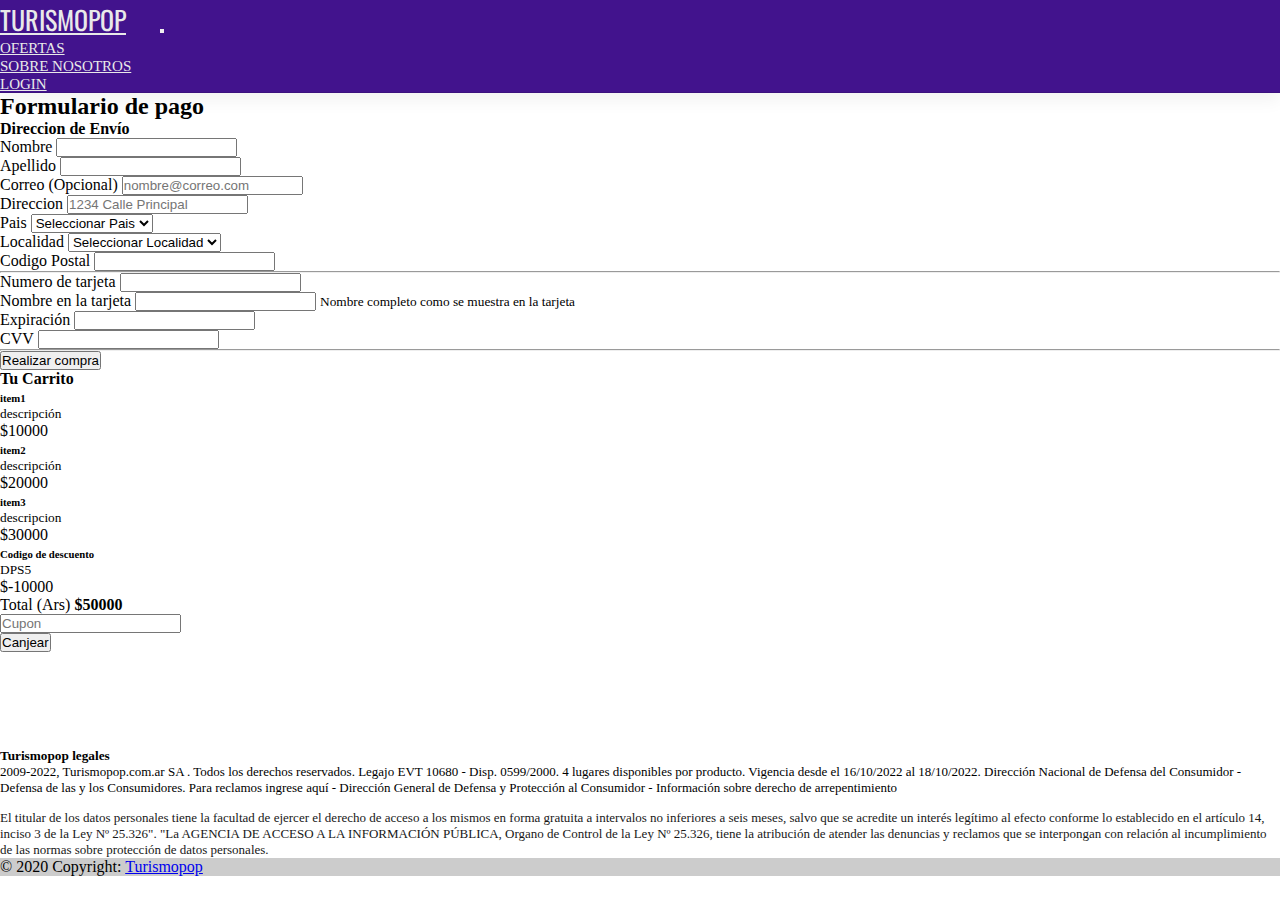
<file: formularioPago.html>
<!DOCTYPE html>
<html lang="es">
<head>
    <meta charset="UTF-8">
    <meta http-equiv="X-UA-Compatible" content="IE=edge">
    <meta name="viewport" content="width=device-width, initial-scale=1.0">
    <title>TURISMOPOP</title>

    <!-- CSS -->
    <link rel="stylesheet" href="css/estilos.css">
    <!-- Boostrap -->
    <link href="https://cdn.jsdelivr.net/npm/bootstrap@5.2.2/dist/css/bootstrap.min.css" rel="stylesheet" integrity="sha384-Zenh87qX5JnK2Jl0vWa8Ck2rdkQ2Bzep5IDxbcnCeuOxjzrPF/et3URy9Bv1WTRi" crossorigin="anonymous">


    <!-- TIPOGRAFIAS -->

    <link rel="preconnect" href="https://fonts.googleapis.com">
    <link rel="preconnect" href="https://fonts.gstatic.com" crossorigin>
    <link href="https://fonts.googleapis.com/css2?family=Roboto&family=Sarala&display=swap" rel="stylesheet">
    
    <link rel="preconnect" href="https://fonts.googleapis.com">
    <link rel="preconnect" href="https://fonts.gstatic.com" crossorigin>
    <link href="https://fonts.googleapis.com/css2?family=Oswald&display=swap" rel="stylesheet">

</head>
<body>
    <!-- HEADER -->
    <nav class="navbar navbar-expand-lg bd-navbar">
        <div class="container-fluid">
          <a class="navbar-brand" href="./index.html">TURISMOPOP</a>
          <button class="navbar-toggler" type="button" data-bs-toggle="collapse" data-bs-target="#navbarNav" aria-controls="navbarNav" aria-expanded="false" aria-label="Toggle navigation">
            <span class="navbar-toggler-icon"></span>
          </button>
          <div class="collapse navbar-collapse" id="navbarNav">
            <ul class="navbar-nav">
              <li class="nav-item">
                <a class="nav-link" href="./ofertas.html">OFERTAS</a>
              </li>
              <li class="nav-item">
                <a class="nav-link" href="./aboutUs.html">SOBRE NOSOTROS</a>
              </li>
              <li class="nav-item">
                <a class="nav-link" href="./login.html">LOGIN</a>
              </li>
            </ul>
          </div>
        </div>
      </nav>



      <!-- CONTENIDO DE LA PAGINA -->
      <div class="container">
        <div class="row">
          <div class="col py-5 text-center">
            <h2>Formulario de pago</h2>
          </div>
        </div>
        <div class="row">
          <div class="col-12 col-md-8 order-2 order-md-1">
            <h4 class="mb-3">Direccion de Envío</h4>
            <form action="">
              <div class="row">
                <div class="col-12 col-sm-6 mb-3">
                  <label for="nombre">Nombre</label>
                  <input type="text" class="form-control" id="nombre" name="nombre">
                </div>
                <div class="col-12 col-sm-6 mb-3">
                  <label for="apellido">Apellido</label>
                  <input type="text" class="form-control" id="apellido" name="apellido">
                </div>
              </div>
      
              <div class="mb-3">
                <label for="correo">Correo <span class="text-muted">(Opcional)</span></label>
                <input type="email" class="form-control" placeholder="nombre@correo.com" name="correo">
              </div>
      
              <div class="mb-3">
                <label for="direccion">Direccion</label>
                <input type="text" class="form-control" placeholder="1234 Calle Principal" name="direccion">
              </div>
      
              <div class="row">
                <div class="col-12 col-sm-4 mb-3">
                  <label for="pais">Pais</label>
                  <select name="pais" id="pais" class="custom-select d-block w-100">
                                      <option value="">Seleccionar Pais</option>
                                      <option value="mexico">Mexico</option>
                                      <option value="españa">España</option>
                                      <option value="colombia">Colombia</option>
                                  </select>
                </div>
                <div class="col-12 col-sm-4 mb-3">
                  <label for="estado">Localidad</label>
                  <select name="estado" id="estado" class="custom-select d-block w-100">
                                      <option value="">Seleccionar Localidad</option>
                                      <option value="">-</option>
                                  </select>
                </div>
                <div class="col-12 col-sm-4 mb-3">
                  <label for="codigo-postal">Codigo Postal</label>
                  <input type="text" id="codigo-postal" class="form-control">
                </div>
              </div>
      
              <hr>
      
              <div class="row">
                <div class="col-12 col-sm-6 mb-3">
                  <label for="numero-tarjeta">Numero de tarjeta</label>
                  <input type="text" id="numero-tarjeta" class="form-control">
                </div>
                <div class="col-12 col-sm-6 mb-3">
                  <label for="nombre-tarjeta">Nombre en la tarjeta</label>
                  <input type="text" id="nombre-tarjeta" class="form-control">
                  <small class="text-muted">Nombre completo como se muestra en la tarjeta</small>
                </div>          
              </div>
      
              <div class="row">
                <div class="col-6 col-sm-4 mb-3">
                  <label for="tarjeta-expiracion">Expiración</label>
                  <input type="text" id="tarjeta-expiracion" class="form-control">
                </div>
                <div class="col-6 col-sm-4 mb-3">
                  <label for="tarjeta-ccv">CVV</label>
                  <input type="text" id="tarjeta-ccv" class="form-control">
                </div>
              </div>
      
              <hr class="mb-4">
              <div class="d-grid my-3">
                <a href="compraRealizada.html"><button class="btn btn-primary my-4" type="button">Realizar compra</button></a>
              </div>
          </form>
          </div>
          <div class="col-12 col-md-4 order-1 order-md-2">
            <h4 class="mb-3 d-flex justify-content-between align-items-center">
              <span class="text-muted">Tu Carrito</span>
            </h4>
            <ul class="list-group mb-3">
              <li class="list-group-item d-flex justify-content-between">
                <div>
                  <h6 class="my-0">item1</h6>
                  <small class="text-muted">descripción</small>
                </div>
                <span class="text-muted">$10000</span>
              </li>
              <li class="list-group-item d-flex justify-content-between">
                <div>
                  <h6 class="my-0">item2</h6>
                  <small class="text-muted">descripción</small>
                </div>
                <span class="text-muted">$20000</span>
              </li>
              <li class="list-group-item d-flex justify-content-between">
                <div>
                  <h6 class="my-0">item3</h6>
                  <small class="text-muted">descripcion</small>
                </div>
                <span class="text-muted">$30000</span>
              </li>
              <li class="list-group-item d-flex justify-content-between bg-light">
                <div class="text-success">
                  <h6 class="my-0">Codigo de descuento</h6>
                  <small class="text-success">DPS5</small>
                </div>
                <span class="text-success">$-10000</span>
              </li>
              <li class="list-group-item d-flex justify-content-between bg-light">
                <span>Total (Ars)</span>
                <strong>$50000</strong>
              </li>
            </ul>
            <form action="" class="card p-2">
              <div class="input-group">
                <input type="text" class="form-control" placeholder="Cupon">
                <div class="input-group-append">
                  <button class="btn btn-secondary">Canjear</button>
                </div>
              </div>
            </form>
          </div>
        </div>
    </div>

      <!-- FOOTER -->
      <section class="footer-section">
        <!-- Footer -->
        <footer class="bg-secondary text-white">
          <!-- Grid container -->
          <div class="container p-4">
            <!--Grid row-->
            <div class="row">
              <!--Grid column-->
              <div class="col-lg-6 col-md-12 mb-4 mb-md-0">
                <h5 class="text-uppercase">Turismopop legales</h5>
      
                <p>
                  2009-2022, Turismopop.com.ar SA . Todos los derechos reservados. Legajo EVT 10680 - Disp. 0599/2000. 4 lugares disponibles por producto. Vigencia desde el 16/10/2022 al 18/10/2022. Dirección Nacional de Defensa del Consumidor - Defensa de las y los Consumidores. Para reclamos ingrese aquí - Dirección General de Defensa y Protección al Consumidor - Información sobre derecho de arrepentimiento
                </p>
              </div>
       
      
              <!--Grid column-->
              <div class="col-lg-6 col-md-6 mb-4 mb-md-0">
          
      
             <p class="texto__footer__secundario">El titular de los datos personales tiene la facultad de ejercer el derecho de acceso a los mismos en forma gratuita a intervalos no inferiores a seis meses, salvo que se acredite un interés legítimo al efecto conforme lo establecido en el artículo 14, inciso 3 de la Ley Nº 25.326". "La AGENCIA DE ACCESO A LA INFORMACIÓN PÚBLICA, Organo de Control de la Ley Nº 25.326, tiene la atribución de atender las denuncias y reclamos que se interpongan con relación al incumplimiento de las normas sobre protección de datos personales.</p>
              </div>
              <!--Grid column-->
            </div>
            <!--Grid row-->
          </div>
          <!-- Grid container -->
      
          <!-- Copyright -->
          <div class="text-center p-3" style="background-color: rgba(0, 0, 0, 0.2);">
            © 2020 Copyright:
            <a class="text-white" href="https://turismopop.com/">Turismopop</a>
          </div>
          <!-- Copyright -->
        </footer>
        <!-- Footer -->
      </section>
    
<!-- JS BOOSTRAP -->
<script src="https://cdn.jsdelivr.net/npm/bootstrap@5.2.2/dist/js/bootstrap.bundle.min.js" integrity="sha384-OERcA2EqjJCMA+/3y+gxIOqMEjwtxJY7qPCqsdltbNJuaOe923+mo//f6V8Qbsw3" crossorigin="anonymous"></script>


</body>
</html>
</file>
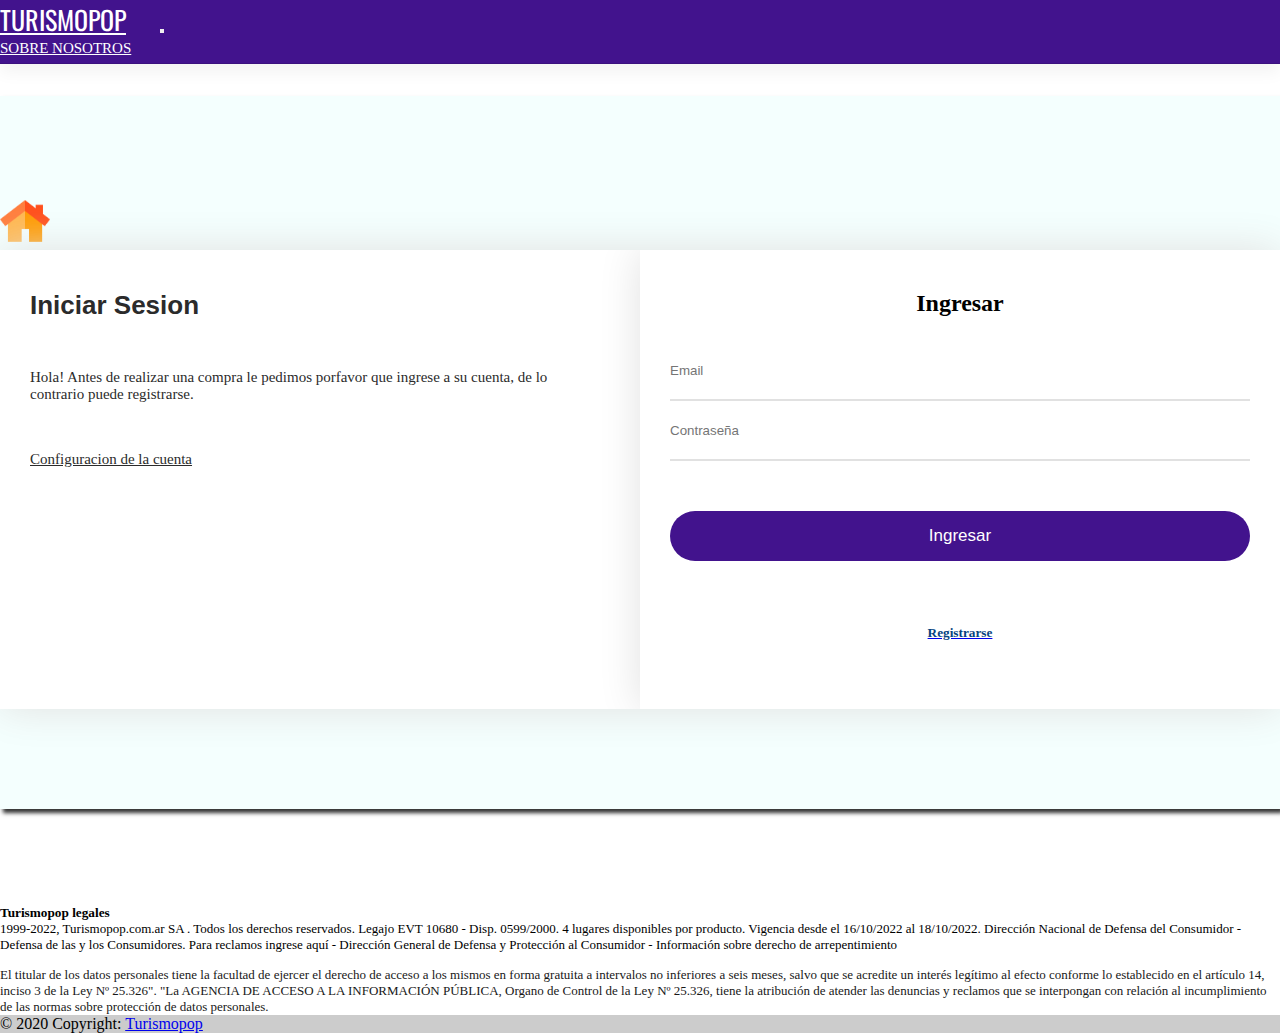
<file: login.html>
<!DOCTYPE html>
<html lang="es">
<head>
    <meta charset="UTF-8">
    <meta http-equiv="X-UA-Compatible" content="IE=edge">
    <meta name="viewport" content="width=device-width, initial-scale=1.0">
    <title>TURISMOPOP</title>

    <!-- CSS -->
    <link rel="stylesheet" href="css/estilosLogin.css">
    <!-- Boostrap -->
    <link href="https://cdn.jsdelivr.net/npm/bootstrap@5.2.2/dist/css/bootstrap.min.css" rel="stylesheet" integrity="sha384-Zenh87qX5JnK2Jl0vWa8Ck2rdkQ2Bzep5IDxbcnCeuOxjzrPF/et3URy9Bv1WTRi" crossorigin="anonymous">

    
    <!-- TIPOGRAFIAS -->
    

<link rel="preconnect" href="https://fonts.googleapis.com">
<link rel="preconnect" href="https://fonts.gstatic.com" crossorigin>
<link href="https://fonts.googleapis.com/css2?family=Roboto&family=Sarala&display=swap" rel="stylesheet">

<link rel="preconnect" href="https://fonts.googleapis.com">
<link rel="preconnect" href="https://fonts.gstatic.com" crossorigin>
<link href="https://fonts.googleapis.com/css2?family=Oswald&display=swap" rel="stylesheet">

</head>
<body>
    <!-- HEADER -->
    <nav class="navbar navbar-expand-lg bd-navbar">
        <div class="container-fluid">
          <a class="navbar-brand" href="index.html">TURISMOPOP</a>
          <button class="navbar-toggler" type="button" data-bs-toggle="collapse" data-bs-target="#navbarNav" aria-controls="navbarNav" aria-expanded="false" aria-label="Toggle navigation">
            <span class="navbar-toggler-icon"></span>
          </button>
          <div class="collapse navbar-collapse" id="navbarNav">
            <ul class="navbar-nav">
       
              <li class="nav-item">
                <a class="nav-link" href="aboutUs.html">SOBRE NOSOTROS</a>
              </li>
          
            </ul>
          </div>
        </div>
      </nav>



      <!-- CONTENIDO DE LA PAGINA -->


 <!-- FORMULARIO -->

 <section  class="myform-area">
  <div class="container">
  <a href="index.html"><div class="home mx-auto mb-4" style="width: 50px;"><img src="./imagenes/casa.png" alt="home"></div></a>

      <div class="row justify-content-center">
          <div class="col-lg-8">
              <div class="form-area login-form ">
                  <div class="form-content">
                      <h2>Iniciar Sesion</h2>
                      <p>Hola! Antes de realizar una compra le pedimos porfavor que ingrese a su cuenta, de lo contrario puede registrarse.
                      </p>

                      <a class="questPass" href="cambiarPassword.php"><p>Configuracion de la cuenta</p></a>

                  </div>
                  <form >
                      <div class="form-input">
                          <h2>Ingresar</h2>
                          <form>
                              <div class="form-group">
                                  <input type="text" required id=""  placeholder="Email">
                              </div>
                              <div class="form-group">
                                  <input type="password" required id=""  placeholder="contraseña">
                              </div>
                              <div class="myform-button">
                                <button  class="myform-btn"><a href="ofertas.html">Ingresar</a></button>                                
                              </div>
                              <a class="input__registro" href="./registrarse.html">
                                  <h5 class="registrar__texto">Registrarse</h5>
                              </a>
                          </form>
                      </div>
              </div>
          </div>
      </div>
  </div>
  </form>
  </div>
  </div>
  </div>
  </div>
</section>




       <!-- FOOTER -->
       <section class="footer-section">
        <!-- Footer -->
        <footer class="bg-secondary text-white">
          <!-- Grid container -->
          <div class="container p-4">
            <!--Grid row-->
            <div class="row">
              <!--Grid column-->
              <div class="col-lg-6 col-md-12 mb-4 mb-md-0">
                <h5 class="text-uppercase">Turismopop legales</h5>
      
                <p>
                  1999-2022, Turismopop.com.ar SA . Todos los derechos reservados. Legajo EVT 10680 - Disp. 0599/2000. 4 lugares disponibles por producto. Vigencia desde el 16/10/2022 al 18/10/2022. Dirección Nacional de Defensa del Consumidor - Defensa de las y los Consumidores. Para reclamos ingrese aquí - Dirección General de Defensa y Protección al Consumidor - Información sobre derecho de arrepentimiento
                </p>
              </div>
       
      
              <!--Grid column-->
              <div class="col-lg-6 col-md-6 mb-4 mb-md-0">
          
      
             <p class="texto__footer__secundario">El titular de los datos personales tiene la facultad de ejercer el derecho de acceso a los mismos en forma gratuita a intervalos no inferiores a seis meses, salvo que se acredite un interés legítimo al efecto conforme lo establecido en el artículo 14, inciso 3 de la Ley Nº 25.326". "La AGENCIA DE ACCESO A LA INFORMACIÓN PÚBLICA, Organo de Control de la Ley Nº 25.326, tiene la atribución de atender las denuncias y reclamos que se interpongan con relación al incumplimiento de las normas sobre protección de datos personales.</p>
              </div>
              <!--Grid column-->
            </div>
            <!--Grid row-->
          </div>
          <!-- Grid container -->
      
          <!-- Copyright -->
          <div class="text-center p-3" style="background-color: rgba(0, 0, 0, 0.2);">
            © 2020 Copyright:
            <a class="text-white" href="https://turismopop.com/">Turismopop</a>
          </div>
          <!-- Copyright -->
        </footer>
        <!-- Footer -->
      </section>
    
<!-- JS BOOSTRAP -->
<script src="https://cdn.jsdelivr.net/npm/bootstrap@5.2.2/dist/js/bootstrap.bundle.min.js" integrity="sha384-OERcA2EqjJCMA+/3y+gxIOqMEjwtxJY7qPCqsdltbNJuaOe923+mo//f6V8Qbsw3" crossorigin="anonymous"></script>


</body>
</html>
</file>
<file: css/estilos.css>
* {
    margin:  0;
    padding: 0;
  }
  
.bd-navbar {
    min-height: 4rem;
    background-color: #42138d;
    box-shadow: 0 0.5rem 1rem rgb(0 0 0 / 5%), inset 0 -1px 0 rgb(0 0 0 / 10%);
}

.container-fluid .navbar-brand {
    font-family: 'Oswald', sans-serif;
    padding-right: 30px;
    font-size: 26px;

}
.navbar a{
    color: #e9e9e9;
    font-size: 15px;

}

/* index */
.contenedor__fechas{
    /* border-left: #3a3a3a 2px solid;
    border-right: #636363 2px solid;
    border-bottom: #636363 2px solid; */
    background-color: #ebebeb;
} 


.contenedor__cardAndTitle{
    margin-top: 6rem;
    position: relative;
    left: 0;

}
.contenedor__cardAndTitle h1{
    font-family: 'Oswald', sans-serif;
    font-size: 30px;
    color: #636363;
    margin-bottom: 1rem;
    margin-left: 4.6rem;

}
.contenedor__cardAndTitle button{
    width: 100%;
    margin-top: 1.2rem;
    background-color: #42138d;
    color: #e9e9e9;
    transition: 0.8s;

}
.contenedor__cardAndTitle button:hover{
    background-color: #601dca;
    color: #e9e9e9;
}


/* SECCION SOBRE NOSOTROS */

.titulo__turismopop{
    padding: 3rem 10px 0px 10rem;
    font-weight: 700;
    font-size: 60px;
}
.des__turismopop{
    padding: 2rem 0px 0px 10rem;
    font-family: 'Roboto', sans-serif;

}

.container .img__about{
    margin-top: 4rem;
    margin-bottom: 5rem;
    margin-left: 4rem;
}


/* SECCION DE OFERTAS */

.titulo__ofertas {
    margin-top: 1.2rem;
    padding: 20px 20px 0px 20px;
    font-family: 'Oswald', sans-serif;

}
.subtitulo__ofertas{
    padding: 0px 20px 30px 20px;
    font-size: 20px;
    font-family: 'Roboto', sans-serif;

}
.card-group{
    padding: 10px 20px 20px 20px;
}
.text-muted3{
    text-decoration: line-through;
}
.titulo__ofertas__destino{
text-transform: uppercase;
text-align: center;
margin-top: 2.5rem;
}
.texto__ofertas__destino{
    margin-top: 2rem;
}

/* ELGIR ASIENTO CSS*/





/* Footer */
.footer-section{
    position: relative;
    bottom: 0;
    width: 100%;
    margin-top: 6rem;
    
}
.footer-section p{
    font-size: 13px;

}

.footer-section .texto__footer__secundario{
    margin-top: 0.9rem;
    opacity: 0.9;
}
</file>
<file: css/estilosLogin.css>
@import url('https://fonts.googleapis.com/css?family=Roboto:300,400');

* {
    margin: 0;
    padding: 0
}

* {
    margin:  0;
    padding: 0;
  }
.bd-navbar {
    min-height: 4rem;
    background-color: #42138d;
    box-shadow: 0 0.5rem 1rem rgb(0 0 0 / 5%), inset 0 -1px 0 rgb(0 0 0 / 10%);
}

.container-fluid .navbar-brand {
    font-family: 'Oswald', sans-serif;
    padding-right: 30px;
    font-size: 26px;

}
.navbar a{
    color: #ffffff;
    font-size: 15px;

}


::-webkit-scrollbar{
    width: 20px;
}
::-webkit-scrollbar-track{
    background: #dddddddd;
}
::-webkit-scrollbar-thumb{
    background: #563d7c(2, 0, 36, 1);
}

.home img {
    transition: 1.4s ease;
}

.home img:hover {
    transform: translateY(-12px);

}
.myform-area .form-area {
    position: relative;
    background: #ffffff;
    height: 400px;
    height: 100%;
    overflow: hidden;
    box-shadow: 0 0 40px 0 #e1e1e1;
}

.myform-area .form-area .form-content,
.myform-area .form-area .form-input {
    position: relative;
    width: 50%;
    height: 38%;
    box-sizing: border-box;
}

.myform-area .form-area .form-content {
    width: 100%;
    padding: 40px 30px;
}

.myform-area .form-area .form-content h2 {
    color: rgb(0, 0, 0);
    font-size: 28px;
    font-family: sans-serif;
    font-weight: 600;
    text-align: center;
}

.myform-area .form-area .form-content p {
    color: rgb(0, 0, 0);
    margin-top: 1rem;
    font-size: 14px;
    text-align: center;
}

.myform-area .form-area .form-content ul {
    margin-top: 50px;

}

.myform-area .form-area .form-content ul {
    margin-top: 50px;

}

.myform-area .form-area .form-content ul li {
    display: inline-block;
    margin-right: 10px;
}

.myform-area .form-area .form-content a i {
    margin-right: 10px;

}

.myform-area .form-area .form-input {
    background-color: rgb(0, 0, 0);
    position: relative;
    overflow: hidden;
    box-shadow: 0 0 40px 0 #e1e1e1;
}

.myform-area .form-area .form-input {
    width: 100%;
    height: 500px;
    background: #fff;
    padding: 40px 30px;

}

.myform-area .form-area .form-input h2 {
    margin-bottom: 24px;
    color: #000000;
    text-align: center;
}

.myform-area .form-area .form-input input {
    position: relative;
    height: 60px;
    padding: 20px 0;
}

.myform-area .form-area .form-input textarea {
    height: 120px;
    padding: 20px 0;
}

.myform-area .form-area .form-input input,
.myform-area .form-area .form-input textarea {
    text-transform: capitalize;
    width: 100%;
    box-sizing: border-box;
    outline: none;
    border: none;
    border-bottom: 2px solid #e1e1e1;
    color: #42138d;
}

.myform-area .form-area .form-input form .form-group {
    position: relative;
}

.myform-area .form-area .form-input form .form-group label {
    position: absolute;
    text-transform: capitalize;
    top: 20px;
    left: 0;
    pointer-events: none;
    font-size: 14px;
    color: #535353;
    margin-bottom: 0;
    transition: all .6s;
}

.myform-area .form-area .myform-button {
    margin-top: 30px;
    margin-bottom: 4rem;
}

.myform-area .form-area .myform-button .myform-btn {
    width: 100%;
    height: 50px;
    font-size: 17px;
    background: #42138d;
    border: none;
    border-radius: 50px;
    color: #fff;
    cursor: pointer;
    -webkit-transition: all .5s;
    -o-transition: all .5s;
    transition: all .5s;
}

.myform-area .form-area .myform-button .myform-btn:hover {
    background: #563d7c;

}
.registrar__texto {
    text-align: center;
}


.questPass p{
    cursor: pointer;
    position: absolute;
    bottom: 1;
    right:1;
    text-decoration: underline;
}

 /* Error usuario mobile*/

 .error {
    background-color: rgb(187, 5, 5);
    width: 100%;
    height: 30px;
    opacity: 1;
    border-radius: 5px;
    margin: auto;
}
.ok{
    background-color: rgb(60, 189, 0);
    width: 100%;
    height: 30px;
    opacity: 1;
    border-radius: 5px;
    margin: auto;
    }

.error h2,.ok h2 {
    text-transform: uppercase;
    color: #ffffff;
    text-align: center;
    font-size: 14px;
    padding-top: 5px;
}
/* TABLET */
@media (min-width:768px) {
    .myform-area {
        overflow: hidden;
        padding: 60px 0;
        background: #f4fffe;
        position: relative;
        padding-top: 100px;
        padding-bottom: 100px;
        box-shadow: 3px 4px 4px rgb(51, 51, 51);
        width: 100%;
        margin: 2rem auto;
    }
    .myform-area .form-area {
        height: 90%;
    }


    .myform-area .form-area .form-content,
    .myform-area .form-area .form-input {
        position: relative;
        width: 50%;
        height: 90%;
        float: left;
        box-sizing: border-box;
    }



    .myform-area .form-area .form-content h2 {
        text-align: start;
        color: rgb(43, 43, 43);
        font-size: 26px;
        font-family: sans-serif;
        font-weight: 600;
    }

    .myform-area .form-area .form-content p {
        text-align: start;
        color: rgb(43, 43, 43);
        margin-top: 3rem;
        font-size: 15px;
    }

    .myform-area .form-area .form-content ul {
        margin-top: 50px;

    }

    .myform-area .form-area .form-input input:focus,
    .myform-area .form-area .form-input textarea:focus,
    .myform-area .form-area .form-input input:valid,
    .myform-area .form-area .form-input textarea:valid {
        border-bottom: 2px solid rgba(103, 58, 183);
    }

    .myform-area .form-area .form-text {
        margin-top: 30px;
    }

    .myform-area .form-area .form-text span a {
        color: rgba(103, 58, 183);
        
    }

    .myform-area .form-area .myform-button {
        margin-top: 50px;
        
    }
    .myform-area .form-area .myform-button a{
        color: #ffffff;
        text-decoration: none;

    }

    .myform-area .form-area .myform-button .myform-btn:hover {
        background: #000266;

    }

    .form-input {
        margin: 0rem auto;
    }

    .registrar__texto {
        margin: 1rem 0rem 0.5rem 0rem;
        color: #064380;
        transition: 1s;
        text-decoration: none;
        padding-bottom: 20px;
    }

    .registrar__texto h5 {
        text-transform: none;
    }

    .registrar__texto:hover {
        color: #021222;
        cursor: pointer;

    }


    .home img {
        transition: 1.4s ease;
    }

    .home img:hover {
        transform: translateY(-12px);

    }

    .questPass a {
       color: #000000;
    }

    /* Error usuario mobile*/

    .error {
        background-color: rgb(187, 5, 5);
        width: 30%;
        height: 30px;
        opacity: 1;
        border-radius: 5px;
        margin: auto;
    }
    .ok{
        background-color: rgb(53, 226, 19);
        width: 30%;
        height: 30px;
        opacity: 1;
        border-radius: 5px;
        margin: auto;
        }

    .error h2,.ok h2 {
        text-transform: uppercase;
        color: #ffffff;
        text-align: center;
        font-size: 15px;
        margin-top: 0.5rem;
    }

    @media (min-width:1024px) {

        .myform-area .form-area .form-content p {
            
            font-size: 15px;
            max-width: 95%;
        }
        .home img{
            width: 50px;
        }
    }
/* Footer */
.footer-section{
    position: relative;
    bottom: 0;
    width: 100%;
    margin-top: 6rem;
    
}
.footer-section p{
    font-size: 13px;

}

.footer-section .texto__footer__secundario{
    margin-top: 0.9rem;
    opacity: 0.9;
}



}
</file>
